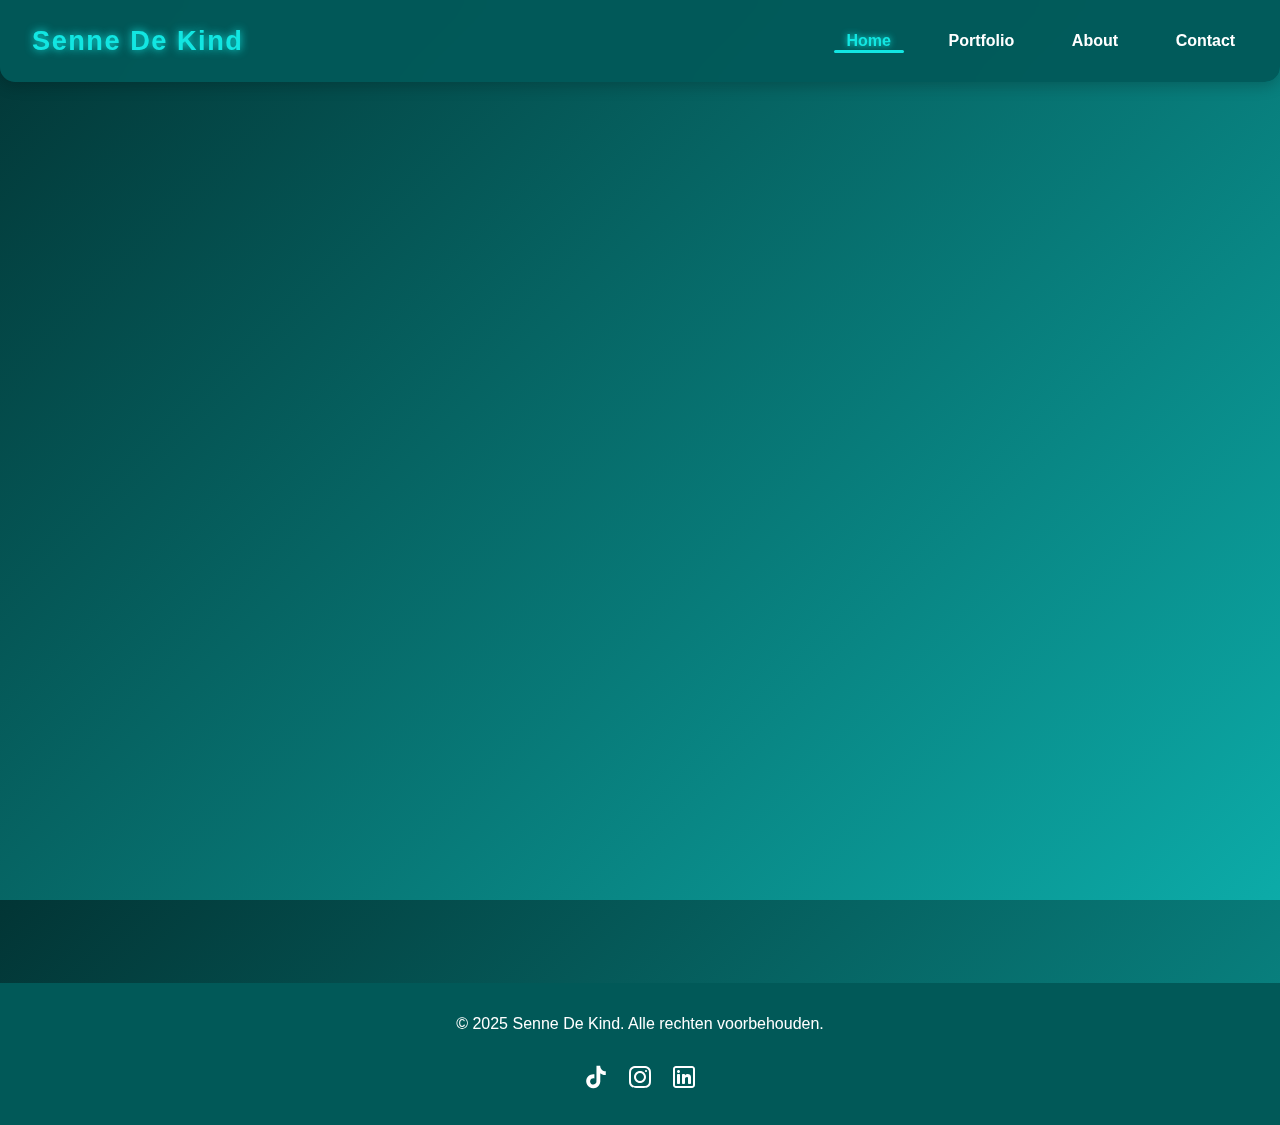
<file: index.html>
<!DOCTYPE html>
<html lang="nl">

<head>
  <meta charset="UTF-8" />
  <meta name="viewport" content="width=device-width, initial-scale=1" />
  <title>Senne De Kind | Graphic & Motion Designer</title>
  <link rel="stylesheet" href="css/Style.css" />
  <link href="https://fonts.googleapis.com/css2?family=Montserrat:wght@400;700&display=swap" rel="stylesheet" />
  <script src="js/script.js" defer></script>
</head>

<body>
  <header>
    <nav class="navbar">
      <div class="logo">Senne De Kind</div>
      <ul class="nav-links">
        <li><a href="index.html" class="active">Home</a></li>
        <li><a href="Pages/portfolio.html">Portfolio</a></li>
        <li><a href="Pages/About.html">About</a></li>
        <li><a href="Pages/contact.html">Contact</a></li>
      </ul>
    </nav>
  </header>

  <main class="home-section">
    <div class="home-content fade-in">
      <div class="avatar-container">
        <img src="Images/AVATAR-PNG.png" alt="Avatar Senne De Kind" class="avatar" />
      </div>
      <h1>Dag, ik ben een <span class="highlight">Grafisch & Motion Designer</span>.</h1>
      <p>Ik breng creativiteit tot leven met beweging en beeld.</p>
      <a href="Pages/portfolio.html" class="btn pulse">Bekijk mijn werk</a>
    </div>

    <section class="skills-section fade-in">
      <h2>Mijn Skills</h2>
      <div class="skills-grid">
        <div class="skill-item" title="Adobe Photoshop">
          <img src="Images/adobe-photoshop-icon.svg" alt="Photoshop icon" />
          <p>Photoshop</p>
        </div>
        <div class="skill-item" title="Adobe After Effects">
          <img src="Images/adobe-after-effects-icon.svg" alt="After Effects icon" />
          <p>After Effects</p>
        </div>
        <div class="skill-item" title="Adobe Illustrator">
          <img src="Images/adobe-illustrator-icon.svg" alt="Illustrator icon" />
          <p>Illustrator</p>
        </div>
        <div class="skill-item" title="Adobe InDesign">
          <img src="Images/Adobe_InDesign_CC_icon.svg.png" alt="InDesign icon" />
          <p>InDesign</p>
        </div>
      </div>
    </section>

    <section class="testimonials-section fade-in">
      <h2>Wat klanten zeggen</h2>
      <div class="testimonial-slider">
        <blockquote>"Senne heeft onze visuele identiteit compleet vernieuwd, geweldig werk!"</blockquote>
        <cite>- Stanley Mes.</cite>
        <blockquote>"Creatief, snel en professioneel. Aanrader voor elke branding klus."</blockquote>
        <cite>- Klaartje Komen.</cite>
      </div>
    </section>
  </main>

  <footer>
    <div class="footer-content">
      <p>&copy; 2025 Senne De Kind. Alle rechten voorbehouden.</p>
      <div class="socials">
        <a href="https://www.tiktok.com/@sennedekind?is_from_webapp=1&sender_device=pc" target="_blank" rel="noopener noreferrer"> 
          <img src="Images/tiktok-svgrepo-com.svg" alt="TikTok" /></a>

        <a href="https://www.instagram.com/sennedekind/" target="_blank" rel="noopener noreferrer">
          <img src="Images/instagram-svgrepo-com.svg" alt="Instagram" /></a>

        <a href="https://www.linkedin.com/in/senne-de-kind-91367735a/" target="_blank" rel="noopener noreferrer">
          <img src="Images/linkedin-svgrepo-com.svg" alt="LinkedIn" /></a>
      </div>
    </div>
  </footer>
</body>

</html>
</file>
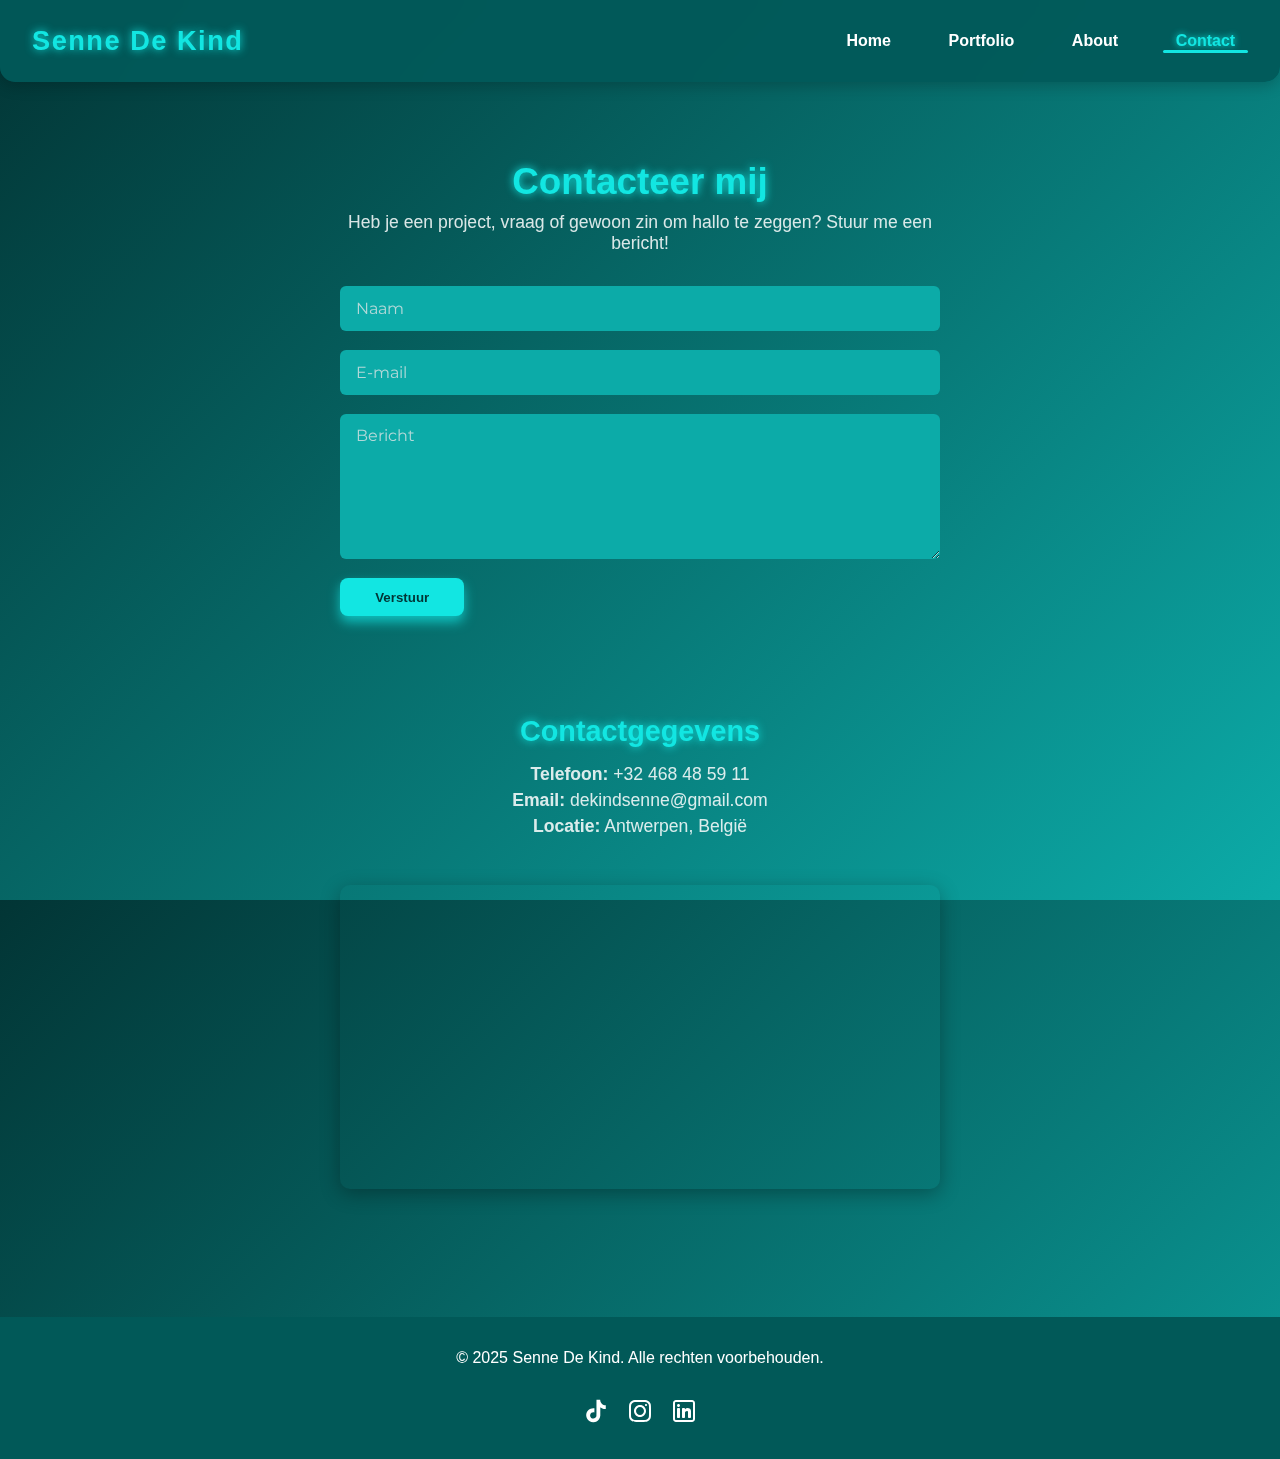
<file: Pages/contact.html>
<!DOCTYPE html>
<html lang="nl">

<head>
  <meta charset="UTF-8" />
  <meta name="viewport" content="width=device-width, initial-scale=1" />
  <title>Contact | Senne De Kind</title>
    <link rel="website icon" type="png" href="../Images/AVATAR-PNG.png">
  <link rel="stylesheet" href="../css/Style.css" />
  <link href="https://fonts.googleapis.com/css2?family=Montserrat:wght@400;700&display=swap" rel="stylesheet" />
  <script src="../js/script.js" defer></script>
</head>

<body>
  <header>
    <nav class="navbar">
      <div class="logo">Senne De Kind</div>
      <ul class="nav-links">
        <li><a href="../index.html">Home</a></li>
        <li><a href="portfolio.html">Portfolio</a></li>
        <li><a href="About.html">About</a></li>
        <li><a href="contact.html" class="active">Contact</a></li>
      </ul>
    </nav>
  </header>

  <main class="contact-section fade-in">
    <h2>Contacteer mij</h2>
    <p>Heb je een project, vraag of gewoon zin om hallo te zeggen? Stuur me een bericht!</p>

    <form class="contact-form" id="contact-form" novalidate>
      <input type="text" name="name" id="name" placeholder="Naam" required />
      <input type="email" name="email" id="email" placeholder="E-mail" required />
      <textarea name="message" id="message" rows="6" placeholder="Bericht" required></textarea>
      <button type="submit" class="btn">Verstuur</button>
      <p class="form-feedback" aria-live="polite"></p>
    </form>

    <section class="contact-info">
      <h3>Contactgegevens</h3>
      <p><strong>Telefoon:</strong> +32 468 48 59 11</p>
      <p><strong>Email:</strong> dekindsenne@gmail.com</p>
      <p><strong>Locatie:</strong> Antwerpen, België</p>
    </section>

    <section class="map">
      <iframe src="https://www.google.com/maps/embed?pb=!1m18!1m12!1m3!1d79975.17640409608!2d4.372911586121234!3d51.21494426124909!2m3!1f0!2f0!3f0!3m2!1i1024!2i768!4f13.1!3m3!1m2!1s0x47c3f71ec7663655%3A0x8b8791733a4f9f17!2s2610%20Antwerpen!5e0!3m2!1snl!2sbe!4v1748390051005!5m2!1snl!2sbe" 
        width="100%" height="300" style="border:0;" allowfullscreen="" loading="lazy" referrerpolicy="no-referrer-when-downgrade"></iframe>
    </section>
  </main>

  <footer>
    <div class="footer-content">
      <p>&copy; 2025 Senne De Kind. Alle rechten voorbehouden.</p>
      <div class="socials">
       <a href="https://www.tiktok.com/@sennedekind?is_from_webapp=1&sender_device=pc" target="_blank" rel="noopener noreferrer"> 
          <img src="../Images/tiktok-svgrepo-com.svg" alt="TikTok" /></a>

        <a href="https://www.instagram.com/sennedekind/" target="_blank" rel="noopener noreferrer">
          <img src="../Images/instagram-svgrepo-com.svg" alt="Instagram" /></a>

        <a href="https://www.linkedin.com/in/senne-de-kind-91367735a/" target="_blank" rel="noopener noreferrer">
          <img src="../Images/linkedin-svgrepo-com.svg" alt="LinkedIn" /></a>
      </div>
    </div>
  </footer>
</body>

</html>
</file>
<file: css/Style.css>
/* KLEURENPALET */
:root {
  --white: #ffffff;
  --light-teal: #12E6E2;
  --teal: #0FC2C0;
  --medium-teal: #0CABA8;
  --dark-teal: #008F8C;
  --darker-teal: #015958;
  --deep-teal: #023535;
}

html, body {
  height: 100%;
  margin: 0;
}

body {
  display: flex;
  flex-direction: column;
  min-height: 100vh; /* 100% van het scherm */
  background: linear-gradient(135deg, var(--deep-teal), var(--medium-teal));
}

main {
  flex: 1; /* neemt alle beschikbare ruimte in tussen header en footer */
}

body {
  margin: 0;
  font-family: 'Montserrat', sans-serif;
  background-color: var(--white);
  color: var(--deep-teal);
}

.navbar {
  display: flex;
  justify-content: space-between;
  align-items: center;
  padding: 1rem 2rem;
  background-color: rgba(1, 89, 88, 0.85); /* semi-transparant donker teal */
  backdrop-filter: saturate(180%) blur(12px); /* glass effect */
  box-shadow: 0 4px 15px rgba(0, 0, 0, 0.2);
  position: sticky;
  top: 0;
  z-index: 1000;
  border-radius: 0 0 15px 15px;
  transition: background-color 0.3s ease;
}

.navbar:hover {
  background-color: rgba(1, 89, 88, 0.95);
}

.logo {
  font-size: 1.7rem;
  font-weight: 800;
  color: var(--light-teal);
  letter-spacing: 1.5px;
  text-shadow: 0 0 8px var(--light-teal);
  user-select: none;
  cursor: default;
  transition: color 0.3s ease;
}

.nav-links {
  list-style: none;
  display: flex;
  gap: 2rem;
}

.nav-links li a {
  color: var(--white);
  font-weight: 600;
  font-size: 1rem;
  padding: 0.4rem 0.8rem;
  border-radius: 8px;
  text-decoration: none;
  position: relative;
  transition: color 0.3s ease;
}

.nav-links li a::after {
  content: '';
  position: absolute;
  left: 0;
  bottom: 2px;
  width: 0%;
  height: 3px;
  background: var(--light-teal);
  border-radius: 5px;
  transition: width 0.3s ease;
}

.nav-links li a:hover::after,
.nav-links li a.active::after {
  width: 100%;
}

.nav-links li a:hover,
.nav-links li a.active {
  color: var(--light-teal);
  font-weight: 700;
  text-shadow: 0 0 6px var(--light-teal);
  cursor: pointer;
}

/* Kleine aanpassing mobile nav */
@media (max-width: 768px) {
  .nav-links {
    gap: 1rem;
  }
}


.home-section, .about-section, .portfolio-section, .contact-section {
  padding: 4rem 2rem;
  text-align: center;
}

.home-content .avatar-container {
  margin-bottom: 2rem;
}

.avatar {
  width: 160px;
  height: 160px;
  border-radius: 50%;
  border: 4px solid var(--teal);
  object-fit: cover;
}

h1, h2 {
  color: white;
}

p {
  max-width: 600px;
  margin: 0 auto 2rem;
  color: #ffffff;
}

.btn {
  background-color: var(--teal);
  color: var(--white);
  padding: 0.75rem 1.5rem;
  border: none;
  border-radius: 8px;
  text-decoration: none;
  font-weight: bold;
  transition: background-color 0.3s ease;
}

.btn:hover {
  background-color: var(--medium-teal);
}

.portfolio-grid {
  display: grid;
  grid-template-columns: repeat(auto-fit, minmax(280px, 1fr));
  gap: 1.5rem;
  margin-top: 2rem;
}

.portfolio-item img,
.portfolio-item video {
  width: 100%;
  border-radius: 12px;
  object-fit: cover;
  box-shadow: 0 4px 12px rgba(0, 0, 0, 0.1);
}

.contact-form {
  max-width: 600px;
  margin: 0 auto;
  display: flex;
  flex-direction: column;
  gap: 1rem;
}

.contact-form input,
.contact-form textarea {
  padding: 0.75rem;
  border: 2px solid var(--teal);
  border-radius: 8px;
  font-size: 1rem;
}

footer {
  background-color: var(--darker-teal);
  color: var(--white);
  padding: 2rem;
  text-align: center;
}

.footer-content {
  max-width: 800px;
  margin: 0 auto;
}

.socials a img {
  width: 24px;
  margin: 0 0.5rem;
  filter: brightness(0) invert(1);
  transition: transform 0.3s ease;
}

.socials a img:hover {
  transform: scale(1.2);
}

/* Responsive */
@media (max-width: 768px) {
  .nav-links {
    flex-direction: column;
    gap: 0.5rem;
  }

  .avatar {
    width: 120px;
    height: 120px;
  }
}


.fade-in {
  opacity: 0;
  animation: fadeInAnimation 1.5s forwards;
  animation-delay: 0.3s;
}

@keyframes fadeInAnimation {
  to {
    opacity: 1;
  }
}

.skills-grid {
  display: flex;
  justify-content: center;
  gap: 2rem;
  flex-wrap: wrap;
  margin-top: 1rem;
}

.skill-item {
  background: rgba(15, 194, 192, 0.1);
  padding: 1rem;
  border-radius: 12px;
  width: 120px;
  box-shadow: 0 0 10px var(--light-teal);
  transition: transform 0.3s ease;
  cursor: default;
}

.skill-item:hover {
  transform: scale(1.1);
  box-shadow: 0 0 15px var(--teal);
}

.skill-item img {
  width: 48px;
  margin-bottom: 0.5rem;
}

.testimonial-slider {
  max-width: 600px;
  margin: 1rem auto 3rem;
  font-style: italic;
  color: var(--white);
}

.testimonial-slider blockquote {
  margin: 0 0 0.5rem 0;
  font-size: 1.1rem;
}

.testimonial-slider cite {
  display: block;
  margin-bottom: 1.5rem;
  font-weight: 700;
  color: var(--light-teal);
}

.btn.pulse {
  animation: pulseAnimation 2s infinite;
}

@keyframes pulseAnimation {
  0%, 100% {
    box-shadow: 0 0 10px var(--light-teal);
  }
  50% {
    box-shadow: 0 0 20px var(--light-teal);
  }
}

.portfolio-grid {
  display: grid;
  grid-template-columns: repeat(auto-fit, minmax(280px, 1fr));
  gap: 1.25rem;
  margin-top: 2.5rem;
}

.portfolio-item {
  position: relative;
  overflow: hidden;
  border-radius: 16px;
  box-shadow:
    0 8px 16px rgba(0, 0, 0, 0.25),
    0 0 8px var(--light-teal);
  background-color: var(--deep-teal);
  cursor: pointer;
  transition: transform 0.35s ease, box-shadow 0.35s ease;
}

.portfolio-item img,
.portfolio-item video {
  width: 100%;
  height: 250px;
  object-fit: cover;
  border-radius: 16px;
  display: block;
  transition: transform 0.4s ease, filter 0.4s ease;
}

/* Overlay verschijnt op hover - optioneel met project info */
.portfolio-item::after {
  content: attr(data-title);
  position: absolute;
  bottom: 0;
  left: 0;
  width: 100%;
  padding: 1rem 1.25rem;
  color: var(--white);
  background: linear-gradient(180deg, transparent, rgba(0,0,0,0.7));
  font-weight: 600;
  font-size: 1.1rem;
  opacity: 0;
  transform: translateY(100%);
  transition: opacity 0.4s ease, transform 0.4s ease;
  pointer-events: none;
  border-radius: 0 0 16px 16px;
}

.portfolio-item:hover {
  transform: scale(1.04);
  box-shadow:
    0 12px 28px rgba(0, 0, 0, 0.35),
    0 0 15px var(--light-teal);
}

.portfolio-item:hover img,
.portfolio-item:hover video {
  transform: scale(1.1);
  filter: brightness(1.05) saturate(1.1);
}

.portfolio-item:hover::after {
  opacity: 1;
  transform: translateY(0);
}

/* Video controls styling: fade in on hover */
.portfolio-item video::-webkit-media-controls {
  opacity: 0.8;
  transition: opacity 0.3s ease;
}

.portfolio-item video:hover::-webkit-media-controls {
  opacity: 1;
}

/* Responsive tweaks */
@media (max-width: 768px) {
  .portfolio-grid {
    grid-template-columns: repeat(auto-fit, minmax(200px, 1fr));
    gap: 1rem;
  }
  .portfolio-item img,
  .portfolio-item video {
    height: 180px;
  }
}

@media (max-width: 480px) {
  .portfolio-grid {
    grid-template-columns: 1fr;
    gap: 1rem;
  }
  .portfolio-item img,
  .portfolio-item video {
    height: 220px;
  }
}


.about-section {
  padding: 4rem 2rem;
  text-align: center;
  background: linear-gradient(135deg, var(--deep-teal), var(--medium-teal));
  min-height: 70vh;
  color: var(--white);
}

.about-content {
  max-width: 700px;
  margin: 2rem auto 0;
  background: rgba(15, 194, 192, 0.15);
  padding: 2.5rem 3rem;
  border-radius: 16px;
  box-shadow: 0 8px 20px rgba(12, 171, 168, 0.4);
  color: var(--white);
  line-height: 1.7;
  font-size: 1.125rem;
  text-align: left;
  transition: transform 0.3s ease;
}

.about-content:hover {
  transform: scale(1.03);
}

.about-section h2 {
  font-size: 2.75rem;
  font-weight: 700;
  margin-bottom: 1.5rem;
  text-shadow: 0 0 8px var(--light-teal);
}

.contact-section {
  max-width: 700px;
  margin: 3rem auto 4rem;
  padding: 0 1rem;
  color: var(--white);
  text-align: center;
}

.contact-section h2 {
  font-size: 2.3rem;
  margin-bottom: 0.6rem;
  color: var(--light-teal);
  text-shadow: 0 0 8px var(--light-teal);
}

.contact-section p {
  font-size: 1.1rem;
  margin-bottom: 2rem;
  opacity: 0.85;
}

.contact-form {
  display: flex;
  flex-direction: column;
  gap: 1.2rem;
  margin-bottom: 3rem;
}

.contact-form input,
.contact-form textarea {
  padding: 0.8rem 1rem;
  border: none;
  border-radius: 6px;
  font-size: 1rem;
  font-family: 'Montserrat', sans-serif;
  resize: vertical;
  background-color: var(--medium-teal);
  color: var(--white);
  transition: box-shadow 0.3s ease;
}

.contact-form input::placeholder,
.contact-form textarea::placeholder {
  color: #b2d8d8;
}

.contact-form input:focus,
.contact-form textarea:focus {
  outline: none;
  box-shadow: 0 0 10px var(--light-teal);
  background-color: var(--dark-teal);
}

.contact-form textarea {
  min-height: 120px;
}

.contact-form .btn {
  align-self: flex-start;
  background-color: var(--light-teal);
  color: var(--deep-teal);
  font-weight: 700;
  padding: 0.7rem 2.2rem;
  cursor: pointer;
  border-radius: 8px;
  box-shadow: 0 6px 12px rgba(18,230,226,0.7);
  transition: background-color 0.3s ease, box-shadow 0.3s ease;
}

.contact-form .btn:hover {
  background-color: var(--white);
  box-shadow: 0 8px 20px rgba(18,230,226,0.9);
  color: var(--medium-teal);
}

/* Contactgegevens */
.contact-info {
  text-align: center;
  color: var(--white);
  margin-bottom: 3rem;
}

.contact-info h3 {
  font-size: 1.8rem;
  margin-bottom: 1rem;
  color: var(--light-teal);
  text-shadow: 0 0 8px var(--light-teal);
}

.contact-info p {
  font-size: 1.1rem;
  margin: 0.3rem 0;
}

/* Kaart */
.map {
  max-width: 700px;
  margin: 0 auto 4rem;
  border-radius: 10px;
  overflow: hidden;
  box-shadow: 0 5px 20px rgba(0,0,0,0.3);
}

/* Responsive */
@media (max-width: 600px) {
  .contact-section {
    max-width: 90vw;
  }

  .contact-form .btn {
    width: 100%;
    text-align: center;
  }
}

/* Navbar scrolled effect */
.navbar.scrolled {
  background-color: rgba(255, 255, 255, 0.95);
  box-shadow: 0 2px 8px rgba(0, 0, 0, 0.1);
  transition: background-color 0.3s ease, box-shadow 0.3s ease;
}

/* Scroll-to-top button */
.scroll-top {
  position: fixed;
  bottom: 20px;
  right: 20px;
  background-color: #008080;
  color: white;
  border: none;
  padding: 10px 14px;
  font-size: 20px;
  border-radius: 50%;
  cursor: pointer;
  z-index: 1000;
  box-shadow: 0 4px 10px rgba(0, 0, 0, 0.2);
  transition: opacity 0.3s ease;
}

/* Achtergrond */
body {
  background-color: #e0f7f5;
  margin: 0;
  font-family: 'Segoe UI', Tahoma, Geneva, Verdana, sans-serif;
  color: #1a2a33; /* Donker blauwgrijs voor leesbaarheid */
}

/* About layout */
.about-wrapper {
  display: flex;
  justify-content: center;
  align-items: center;
  min-height: calc(100vh - 120px);
  padding: 40px 20px;
  background: transparent;
}

/* Witte kaart met glow */
.about-card {
  background-color: #ffffff;
  border-radius: 20px;
  padding: 40px;
  max-width: 800px;
  width: 100%;
  box-shadow: 0 0 25px rgba(0, 128, 128, 0.25); /* glow */
  text-align: center;
  transition: box-shadow 0.3s ease, transform 0.3s ease;
}

.about-card:hover {
  transform: translateY(-6px);
  box-shadow: 0 0 40px rgba(0, 128, 128, 0.35); /* intens glow bij hover */
}

.about-card h2 {
  font-size: 2.2rem;
  margin-bottom: 1rem;
  color: #004d4d;
  text-shadow: 0 1px 2px rgba(0, 0, 0, 0.1);
}

.about-card p {
  font-size: 1.1rem;
  line-height: 1.8;
  margin-bottom: 1.5rem;
  color: #1a2a33;
}

/* Glowing button */
.about-card .btn {
  background-color: #008080;
  color: #ffffff;
  padding: 12px 28px;
  border-radius: 8px;
  text-decoration: none;
  font-weight: 500;
  box-shadow: 0 0 12px rgba(0, 128, 128, 0.4);
  transition: background-color 0.3s ease, transform 0.2s ease, box-shadow 0.3s ease;
}

.about-card .btn:hover {
  background-color: #006666;
  transform: scale(1.05);
  box-shadow: 0 0 18px rgba(0, 128, 128, 0.6);
}

/* Responsiveness */
@media (max-width: 768px) {
  .about-card {
    padding: 25px 20px;
  }

  .about-card h2 {
    font-size: 1.6rem;
  }

  .about-card p {
    font-size: 1rem;
  }
}
</file>
